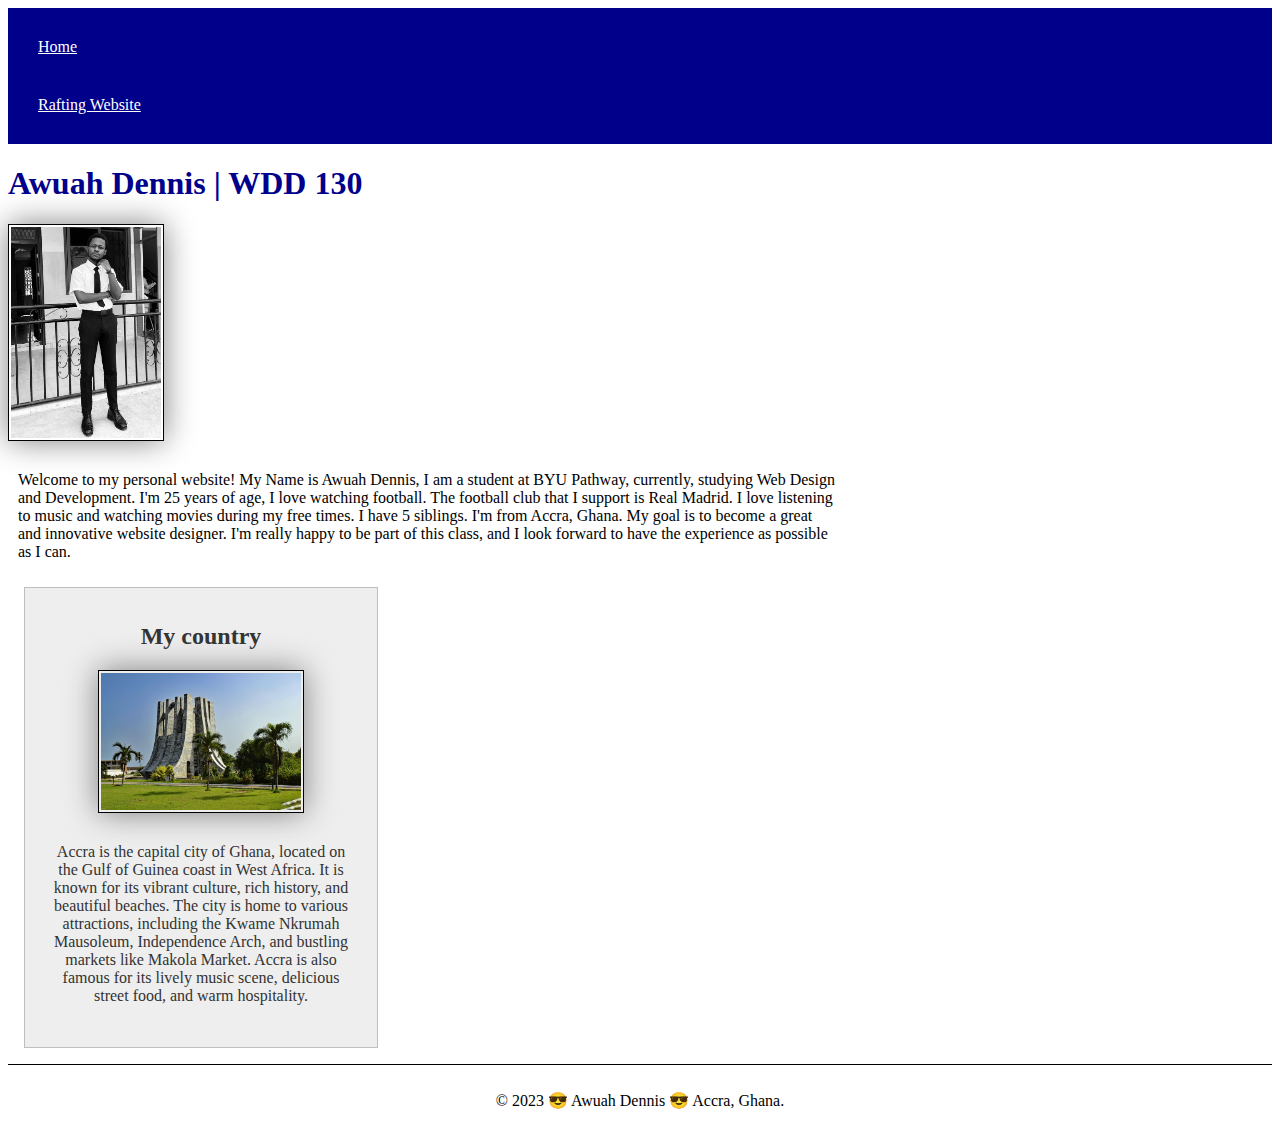
<file: index.html>
<!DOCTYPE html>
<html lang="en-US">
    <head>
        <meta charset="UTF-8">
        <meta name="viewport" content="width=device-width, initial-scale=1.0">
        <title>Awuah Dennis | WDD 130</title>
        <meta name="description" content="Awuah Dennis, WDD 130, Awuah Dennis personal website.">
        <meta name="author" content="Awuah Dennis">

        <link rel="stylesheet" href="styles/styles.css">
    </head>
    
    <body>
            <header>
                <nav>
                    <a href="#">Home</a>
                    <a href="wwr/">Rafting Website</a>
                </nav>
            </header>
            <main>
                <h1>Awuah Dennis | WDD 130</h1>
                <img src="images/profile.jpeg" alt="Awuah Dennis">
                <p>Welcome to my personal website! My Name is Awuah Dennis, I am a student at BYU Pathway, currently, studying Web 
                Design and Development. I'm 25 years of age, I love watching football. The football club that
            I support is Real Madrid. I love listening to music and watching movies during my free times. I have 
            5 siblings. I'm from Accra, Ghana. My goal is to become a great and innovative website designer.
            I'm really happy to be part of this class, and I look forward to have the experience as possible as 
            I can.</p>
                    
            </main>
            <aside>
                <h2>My country</h2>
                <img src="images/Accra.jpg" alt="Accra, Ghana" width="300">
                <p>Accra is the capital city of Ghana, located on the Gulf of Guinea coast in West Africa. It is known for
                     its vibrant culture, rich history, and beautiful beaches. The city is home to various attractions, 
                     including the Kwame Nkrumah Mausoleum, Independence Arch, and bustling markets like Makola Market. 
                     Accra is also famous for its lively music scene, delicious street food, and warm hospitality.</p>
            </aside>
            <footer>
                <p>&copy; 2023 😎 Awuah Dennis 😎 Accra, Ghana.</p>
            </footer>
        </body>
</html>
</file>
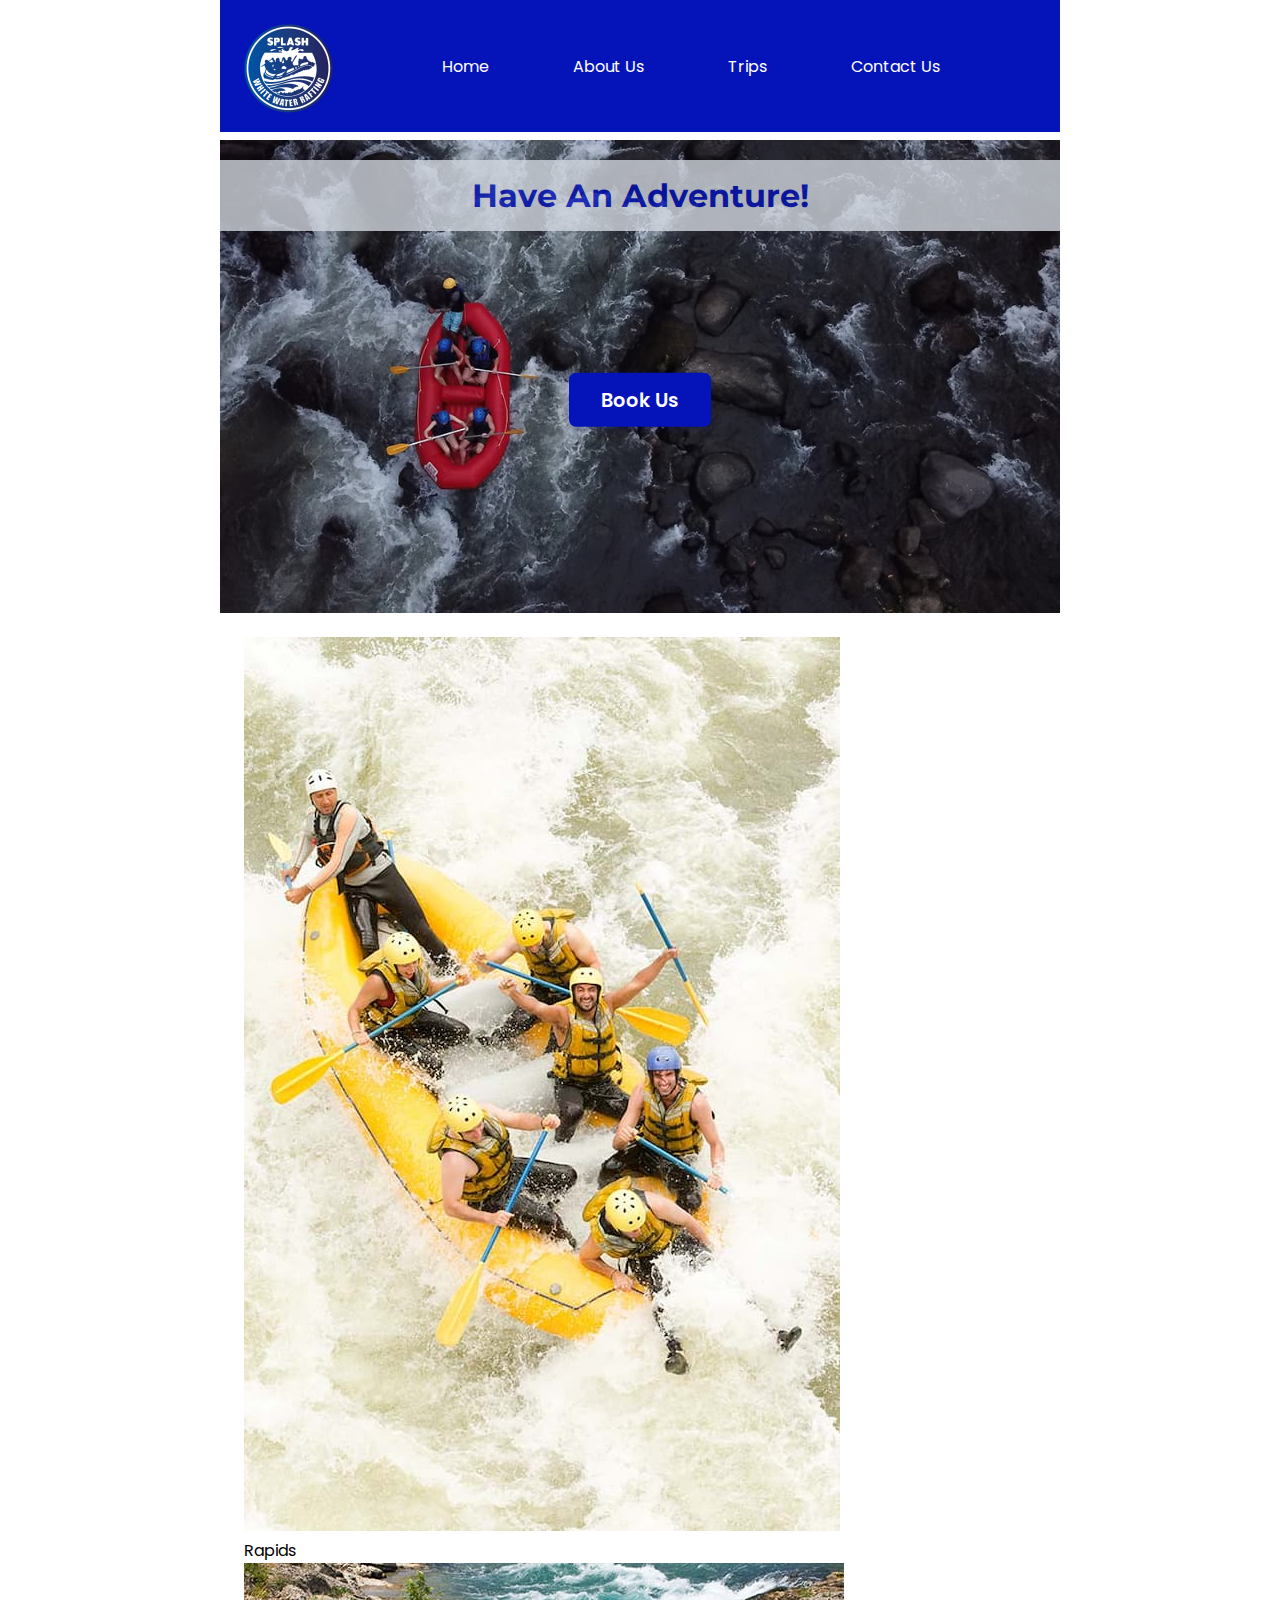
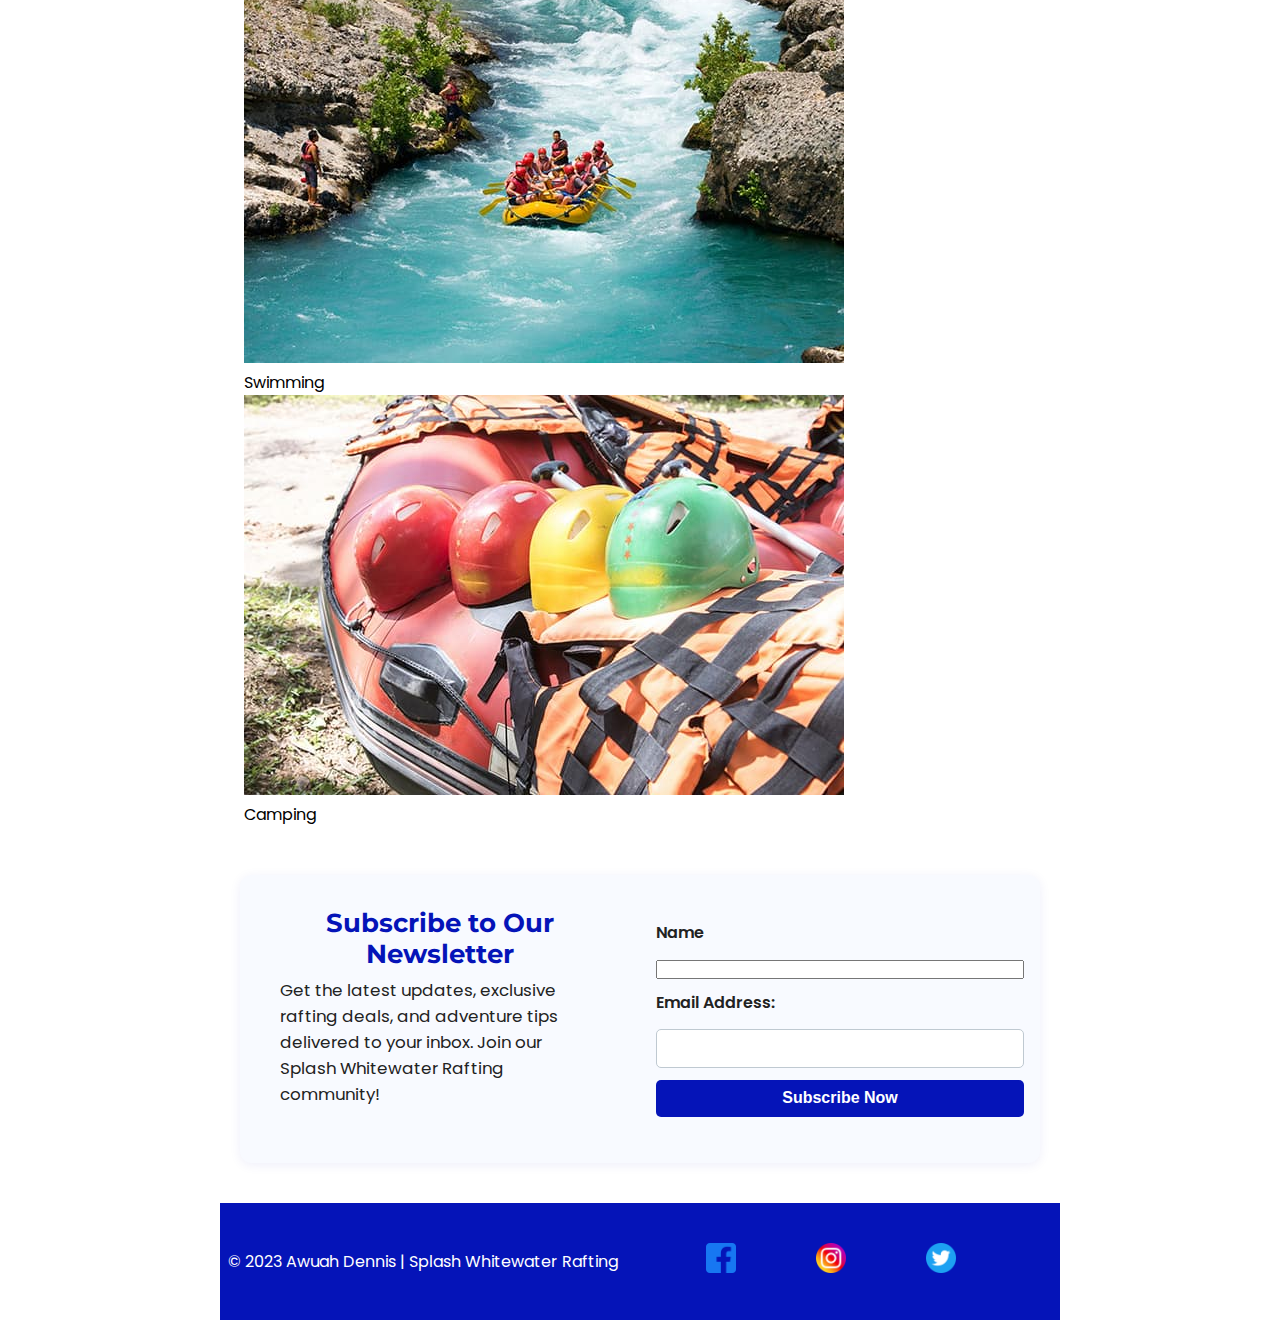
<file: wwr/index.html>
<!DOCTYPE html>
<html lang="en">
<head>
    <meta charset="UTF-8">
    <meta name="viewport" content="width=device-width, initial-scale=1.0">
    <title>Home | Splash Whitewater Rafting</title>
    <meta name="description" content="Welcome to Splash Whitewater Rafting! Experience thrilling adventures on the river with our expert guides.">
    <meta name="author" content="Awuah Dennis">
    <link rel="preconnect" href="https://fonts.googleapis.com">
    <link rel="preconnect" href="https://fonts.gstatic.com" crossorigin>
    <link href="https://fonts.googleapis.com/css2?family=Montserrat:wght@300;400;500;600;700&family=Poppins:wght@400;500;600;700&display=swap" rel="stylesheet">
    <link rel="stylesheet" href="styles/rafting.css">
</head>
<body>
    <header>
        <img src="images/z-splash.png" alt="Rafting Company Logo" width="200">
        <nav>
            <a href="index.html">Home</a>
            <a href="about.html">About Us</a>
            <a href="trips.html">Trips</a>
            <a href="contact.html">Contact Us</a>
        </nav>
    </header>

    <main>
        <div class="hero">
            <img src="images/backgound-2.jpg" alt="Rafting Background">
            <h1>Have An Adventure!</h1>
            <a href="contact.html" class="book-btn">Book Us</a>
        </div>

        <section class="adventure-gallery">
            <div class="gallery-row">
                <figure>
                    <img src="images/rapids.jpg" alt="People enjoying rafting">
                    <figcaption>Rapids</figcaption>
                </figure>
                <figure>
                    <img src="images/rafting-image2.jpg" alt="Rafting in action">
                    <figcaption>Swimming</figcaption>
                </figure>
                <figure>
                    <img src="images/rafting-image5.jpg" alt="Group of rafters">
                    <figcaption>Camping</figcaption>
                </figure>

            </div>
        </section>

        <section class="newsletter-cta">
        <div class="newsletter-grid">
            <div class="newsletter-text">
                <h2>Subscribe to Our Newsletter</h2>
                <p>
                    Get the latest updates, exclusive rafting deals, and adventure tips delivered to your inbox. Join our Splash Whitewater Rafting community!
                </p>
            </div>
            <form class="newsletter-form">
                <label for="newsletter-name">Name</label>
                <input type="text" id="newsletter-name" name="newsletter-name" required>

                <label for="newsletter-email">Email Address:</label>
                <input type="email" id="newsletter-email" name="newsletter-email" required>
                
                <button type="submit">Subscribe Now</button>
            </form>
        </div>
        </section>
    </main>

    <footer>
        <p>&copy; 2023 Awuah Dennis | Splash Whitewater Rafting</p>
        <nav class="socialmedia">
            <a href="https://www.facebook.com">
                <img src="images/facebook.webp" alt="Facebook" width="30">
            </a>
            <a href="https://www.instagram.com">
                <img src="images/instagram.webp" alt="Instagram" width="30">
            </a>
            <a href="https://www.twitter.com">
                <img src="images/twitter.webp" alt="Twitter" width="30">
            </a>
        </nav>
    </footer>
</body>
</html>
</file>
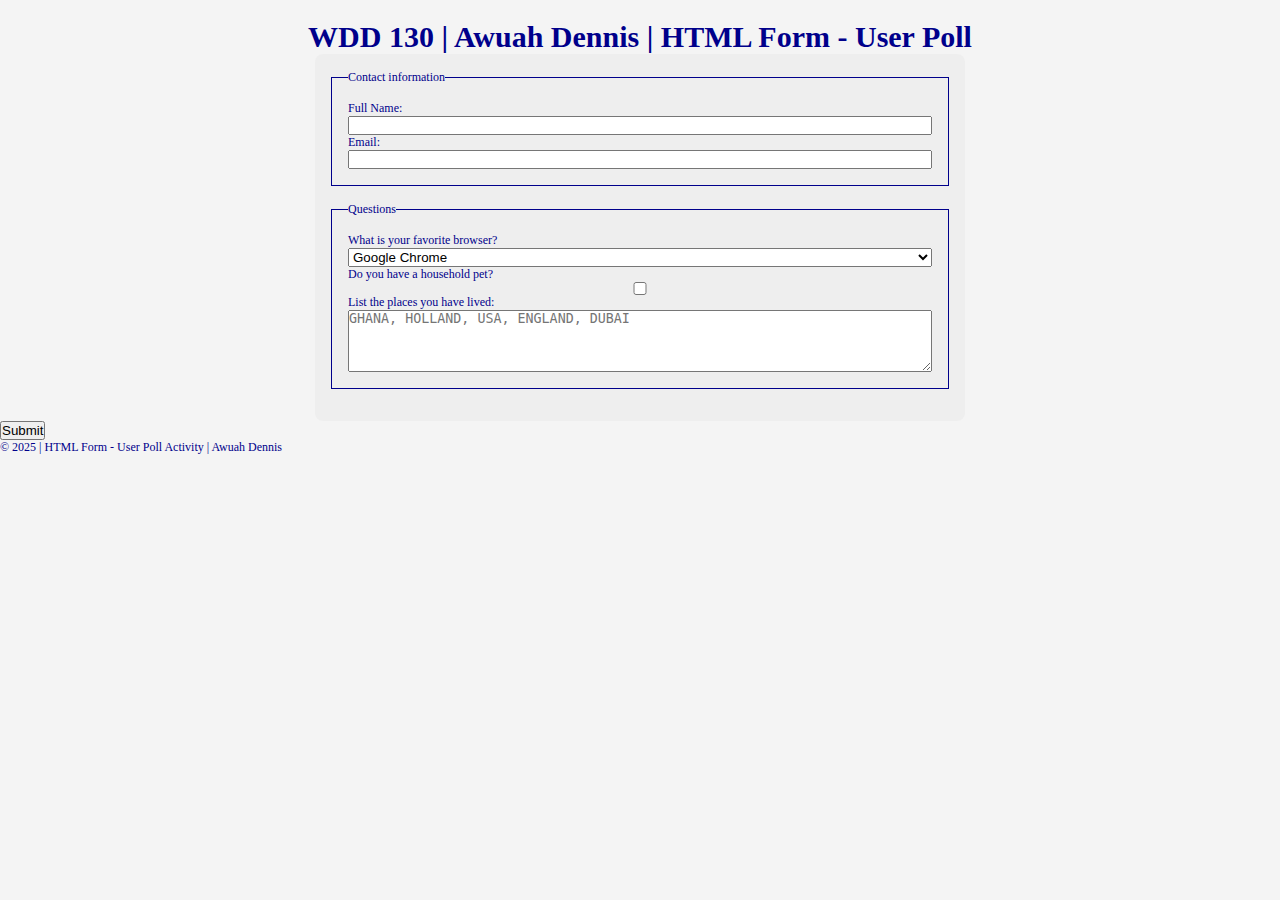
<file: week05/poll-form.html>
<!DOCTYPE html>
<html lang="en-US">
<head>
    <meta charset="UTF-8">
    <meta name="viewport" content="width=device-width, initial-scale=1.0">
    <title>WDD 130 | HTML Form - User Poll</title>
    <link rel="stylesheet" href="styles/styles.css">
    <link rel="preconnect" href="https://fonts.googleapis.com">
    <link rel="preconnect" href="https://fonts.gstatic.com" crossorigin>
    <link href="https://fonts.googleapis.com/css2?family=Roboto:wght@400;700&display=swap" rel="stylesheet">
</head>
<body>
    <header>
        <h1>WDD 130 | Awuah Dennis | HTML Form - User Poll</h1>
    </header>
    <main>
        <form>
            <fieldset>
                <legend>Contact information</legend>
                <!-- Form elements will go here -->
                 <!-- Full Name input -->
                <label for="fullname">Full Name:</label>
                <input type="text" id="fullname" name="fullname" required>
                <!-- Email input -->
                <label for="email">Email:</label>
                <input type="email" id="email" name="useremail" required>
            </fieldset>
            <fieldset>
                <legend>Questions</legend>
                <!-- Form elements will go here -->
                 <!--Favorite browser-->
                <label for="browser">What is your favorite browser?</label>
                <select id="browser" name="browser">
                    <option value="chrome">Google Chrome</option>
                    <option value="firefox">Mozilla Firefox</option>
                    <option value="safari">Apple Safari</option>
                    <option value="edge">Microsoft Edge</option>
                    <option value="other">Other</option>
                </select>
                <!--Favorite pet-->
                <label for="pet">Do you have a household pet?</label>
                <input type="checkbox" id="pet" name="pet">
                <!--List of places lived-->
                <label for="places">List the places you have lived:</label>
                <textarea id="places" name="places" rows="4" placeholder="GHANA, HOLLAND, USA, ENGLAND, DUBAI"></textarea>
            </fieldset>
        </form>
        <button type="submit">Submit</button>
    </main>
    <footer>
        <p>&copy; 2025 | HTML Form - User Poll Activity | Awuah Dennis</p>
    </footer>
</body>
</html>
</file>
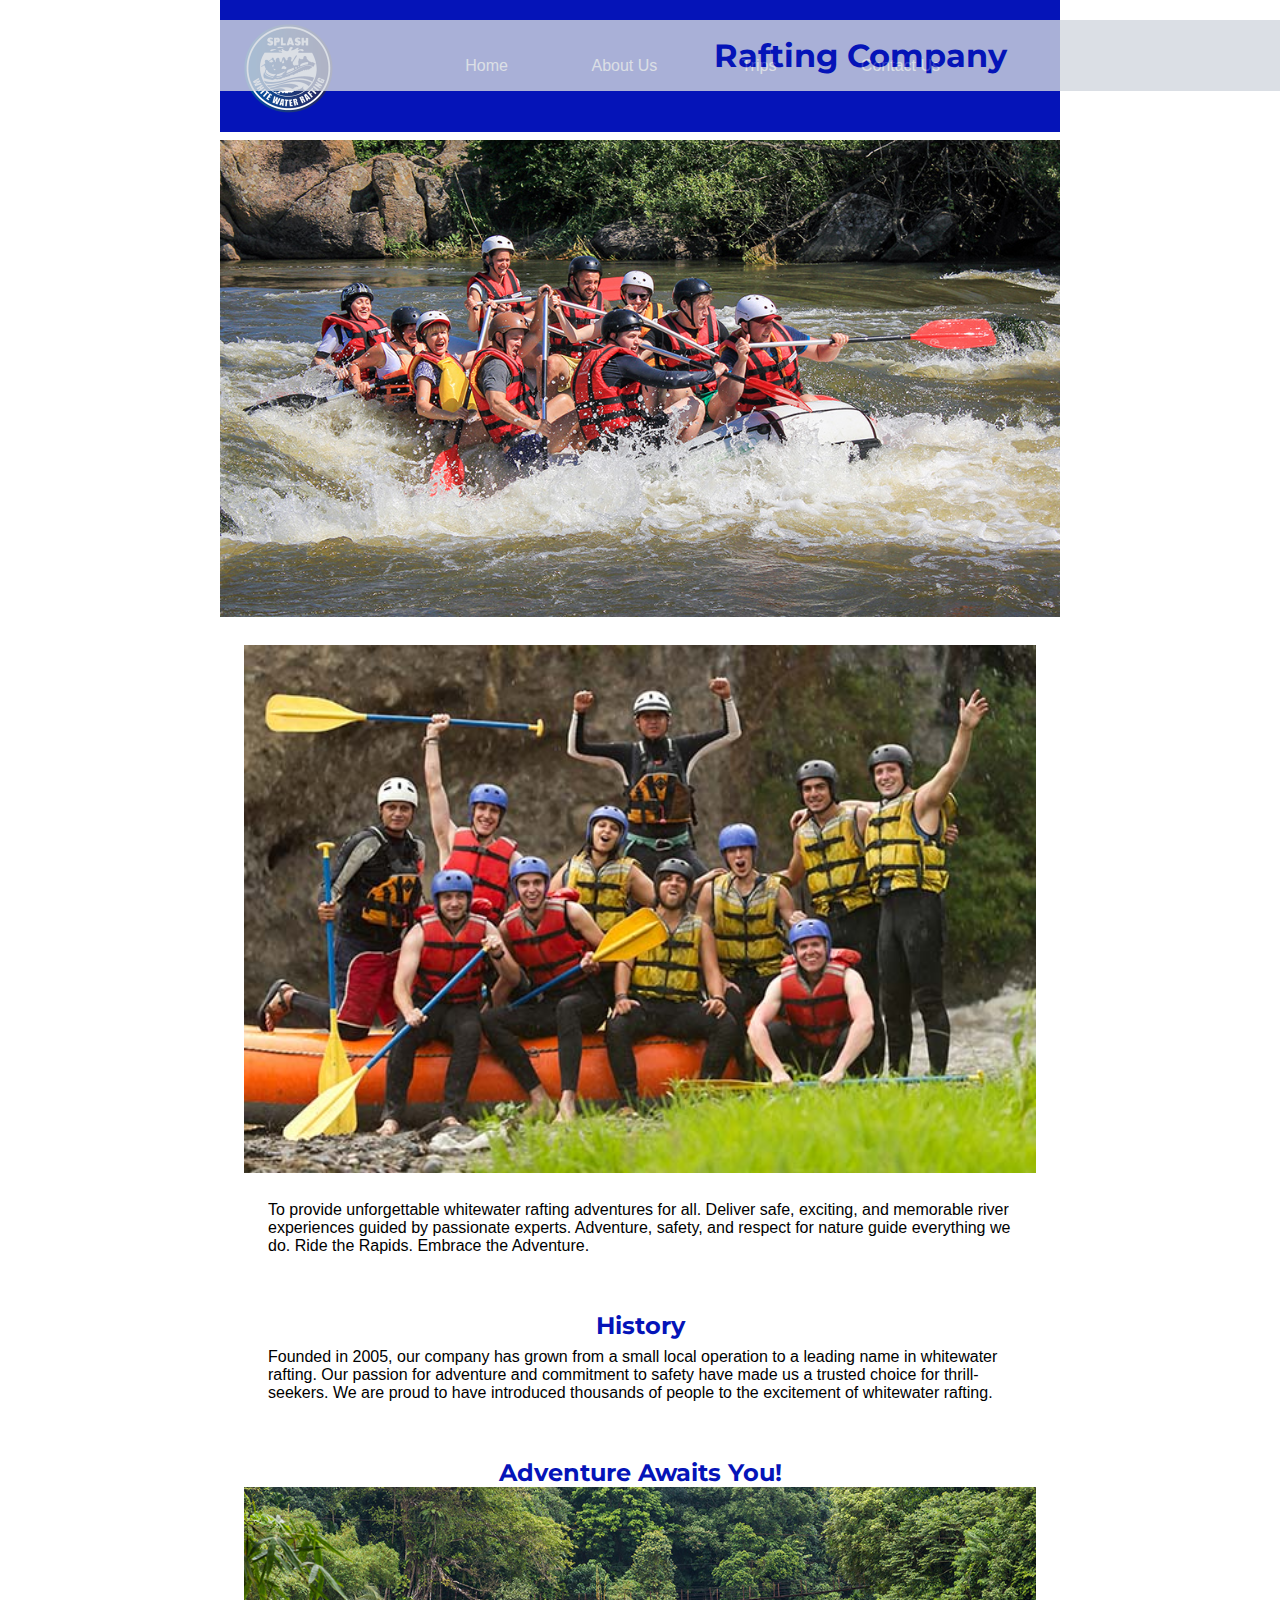
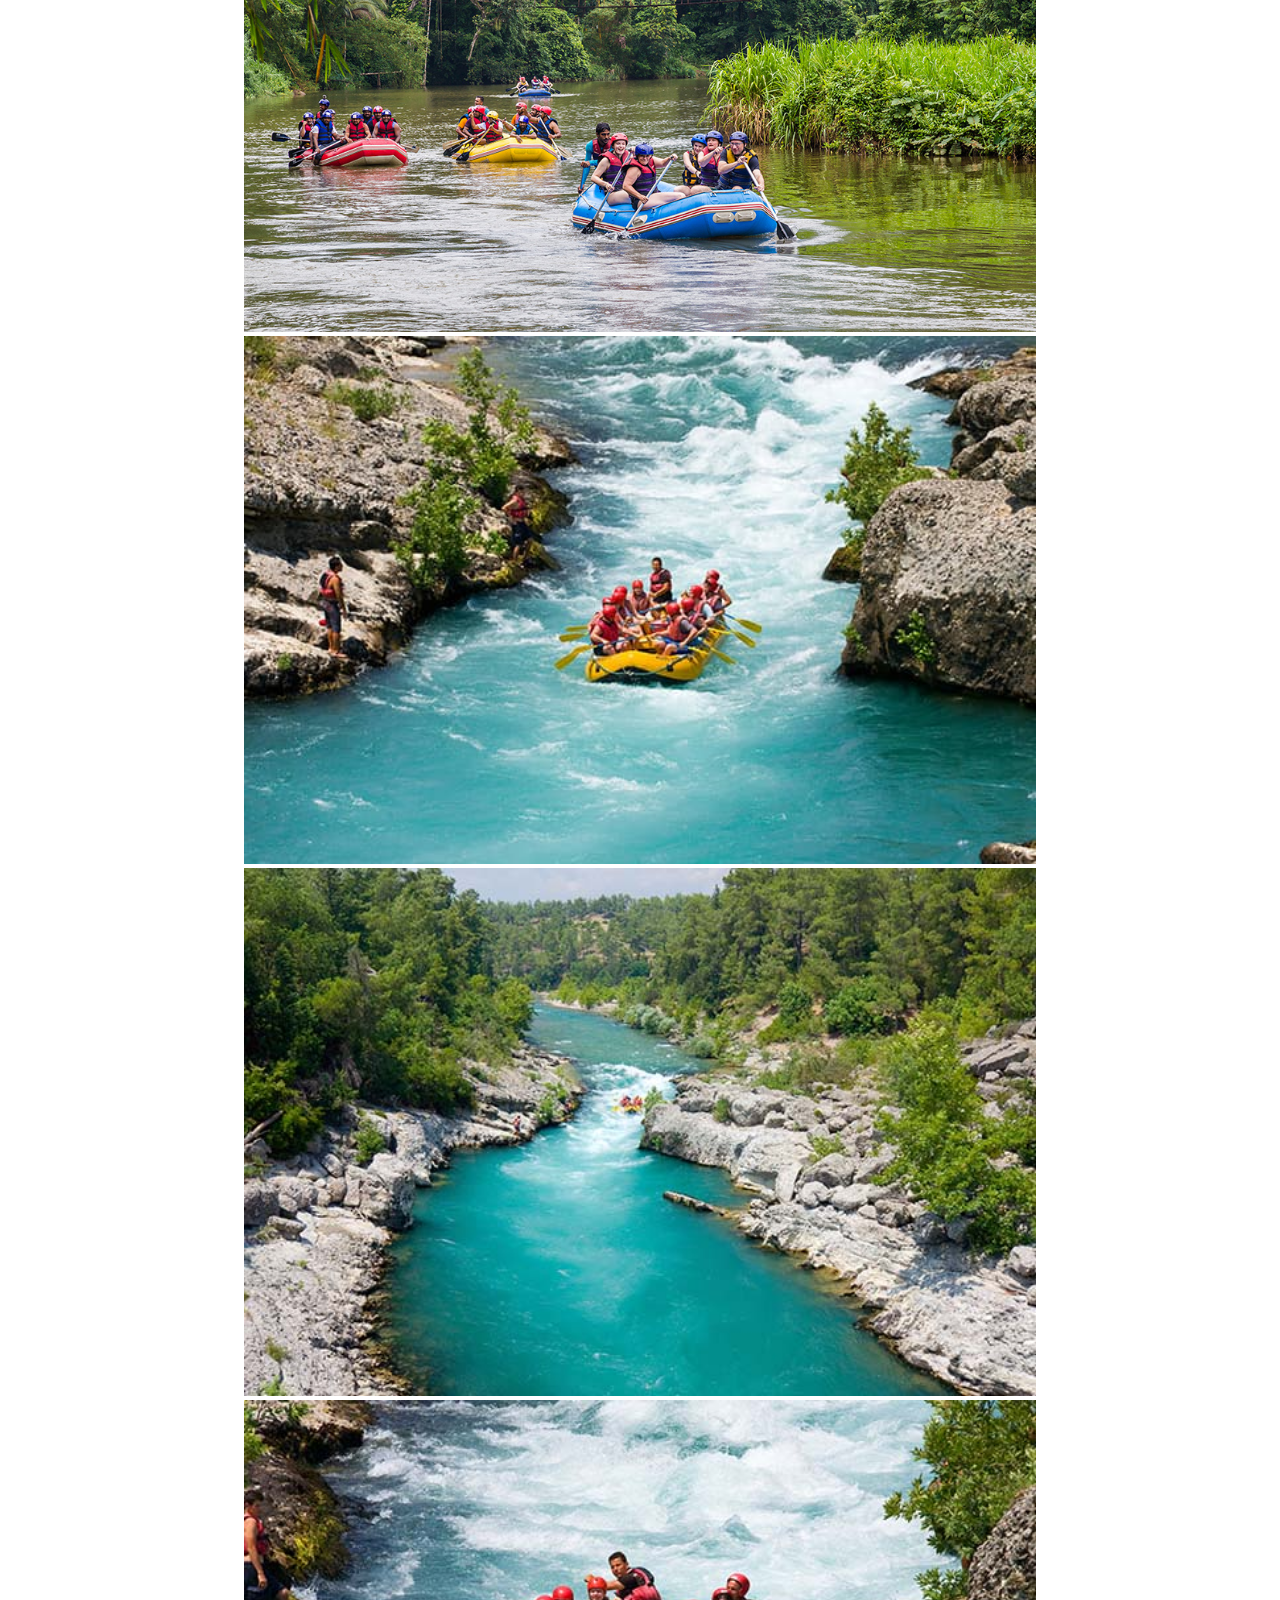
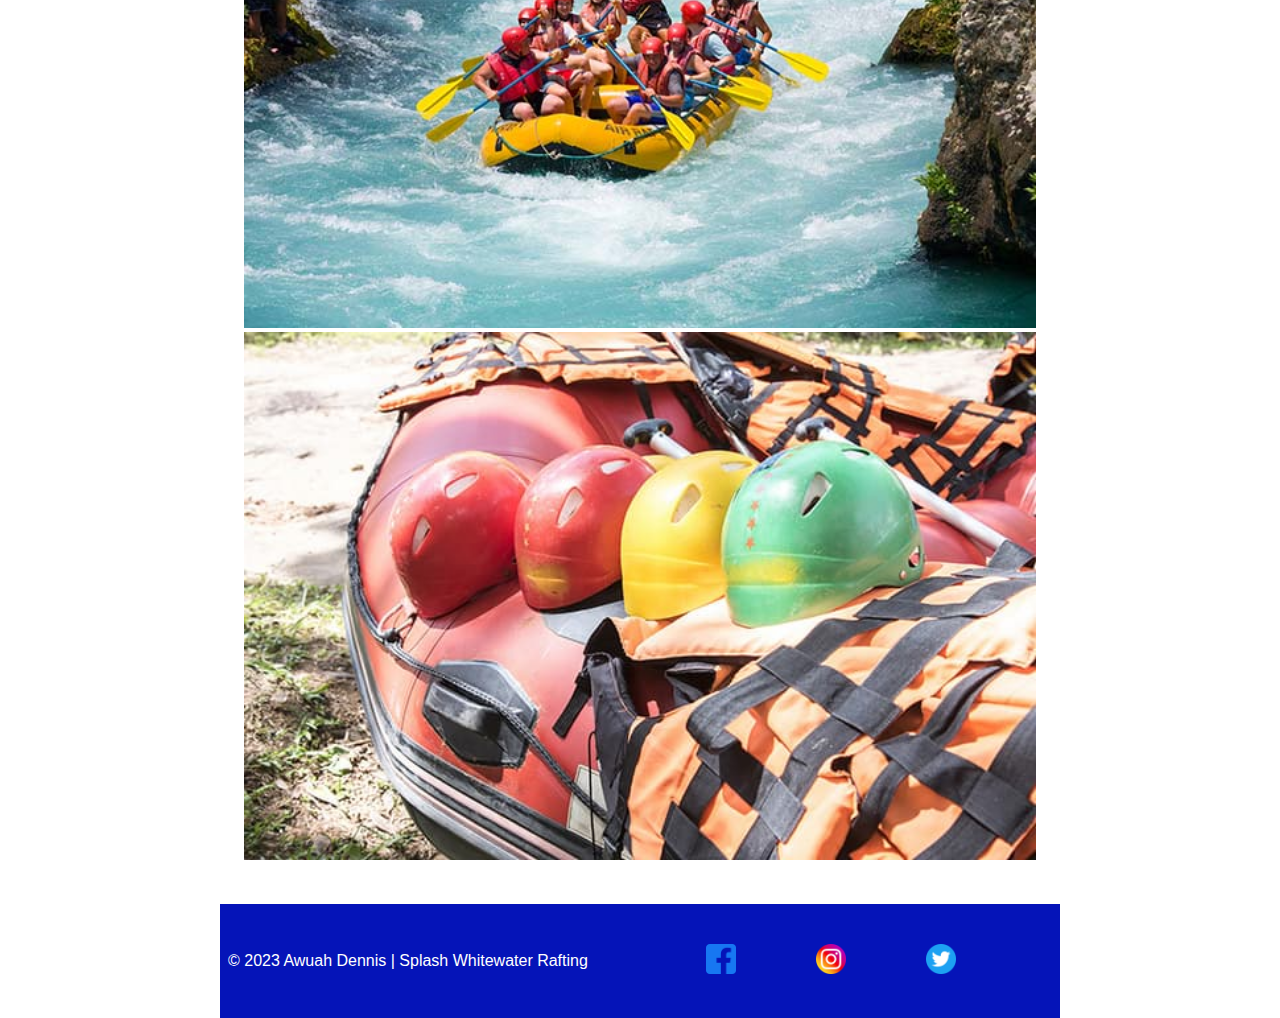
<file: wwr/about.html>
<!DOCTYPE html>
<html lang="en-US">
<head>
    <meta charset="UTF-8">
    <meta name="viewport" content="width=device-width, initial-scale=1.0">
    <title>Awuah Dennis | WDD130</title>
    <meta name="description" content="Experience the thrill of whitewater water rafting with expert guides, 
    scenic river routes and safe adventures for all skill levels. Book your trip today!">
    <meta name="author" content="Awuah Dennis">
    <link rel="preconnect" href="https://fonts.googleapis.com">
    <link href="https://fonts.googleapis.com/css2?family=Montserrat:wght@300;400;500;600;700&display=swap" rel="stylesheet">
    <link href="https://fonts.google.com/specimen/Poppins?query=poppins" rel="stylesheet">
    <link rel="stylesheet" href="styles/rafting.css">
</head>
<body>
    <header>
        <img src="images/z-splash.png" alt="Rafting Company Logo" width="200">
        <nav>
            <a href="index.html">Home</a>
            <a href="about.html">About Us</a>
            <a href="trips.html">Trips</a>
            <a href="contact.html">Contact Us</a>
        </nav>
    </header>

    <main>
        <div>
            <img src="images/rafting-background.jpg" alt="Rafting Background" width="100%">
            <h1>Rafting Company</h1>
            <article>
                <img src="images/happy-client.jpg" alt="Happy Clients" width="100%">

                <p>To provide unforgettable whitewater rafting adventures for all.
                  Deliver safe, exciting, and memorable river experiences guided by passionate experts.
                  Adventure, safety, and respect for nature guide everything we do. Ride the Rapids.
                   Embrace the Adventure.
                </p>
            </article>
        </div>

        <section>
             <h2>History</h2>
                <p>Founded in 2005, our company has grown from a small local operation to a leading name in whitewater rafting.
                Our passion for adventure and commitment to safety have made us a trusted choice for thrill-seekers.
                We are proud to have introduced thousands of people to the excitement of whitewater rafting.
                </p>
        </section>

        <section>
            <h2>Adventure Awaits You!</h2>
            <img src="images/rafting-image1.jpg" alt="People enjoying rafting" width="100%">
            <img src="images/rafting-image2.jpg" alt="River rafting" width="100%">
            <img src="images/rafting-image3.jpg" alt="Blue river" width="100%">
            <img src="images/rafting-image4.jpg" alt="Happy rafting" width="100%">
            <img src="images/rafting-image5.jpg" alt="Rafting gears" width="100%">
        </section>
    </main>
    <footer>
        <p>&copy; 2023 Awuah Dennis | Splash Whitewater Rafting</p>
        <nav class="socialmedia">
            <a href="https://www.facebook.com">
                <img src="images/facebook.webp" alt="Facebook" width="30">
            </a>
            <a href="https://www.instagram.com">
                <img src="images/instagram.webp" alt="Instagram" width="30">
            </a>
            <a href="https://www.twitter.com">
                <img src="images/twitter.webp" alt="Twitter" width="30">
            </a>
        </nav>
    </footer>
</body>
</html>
</file>
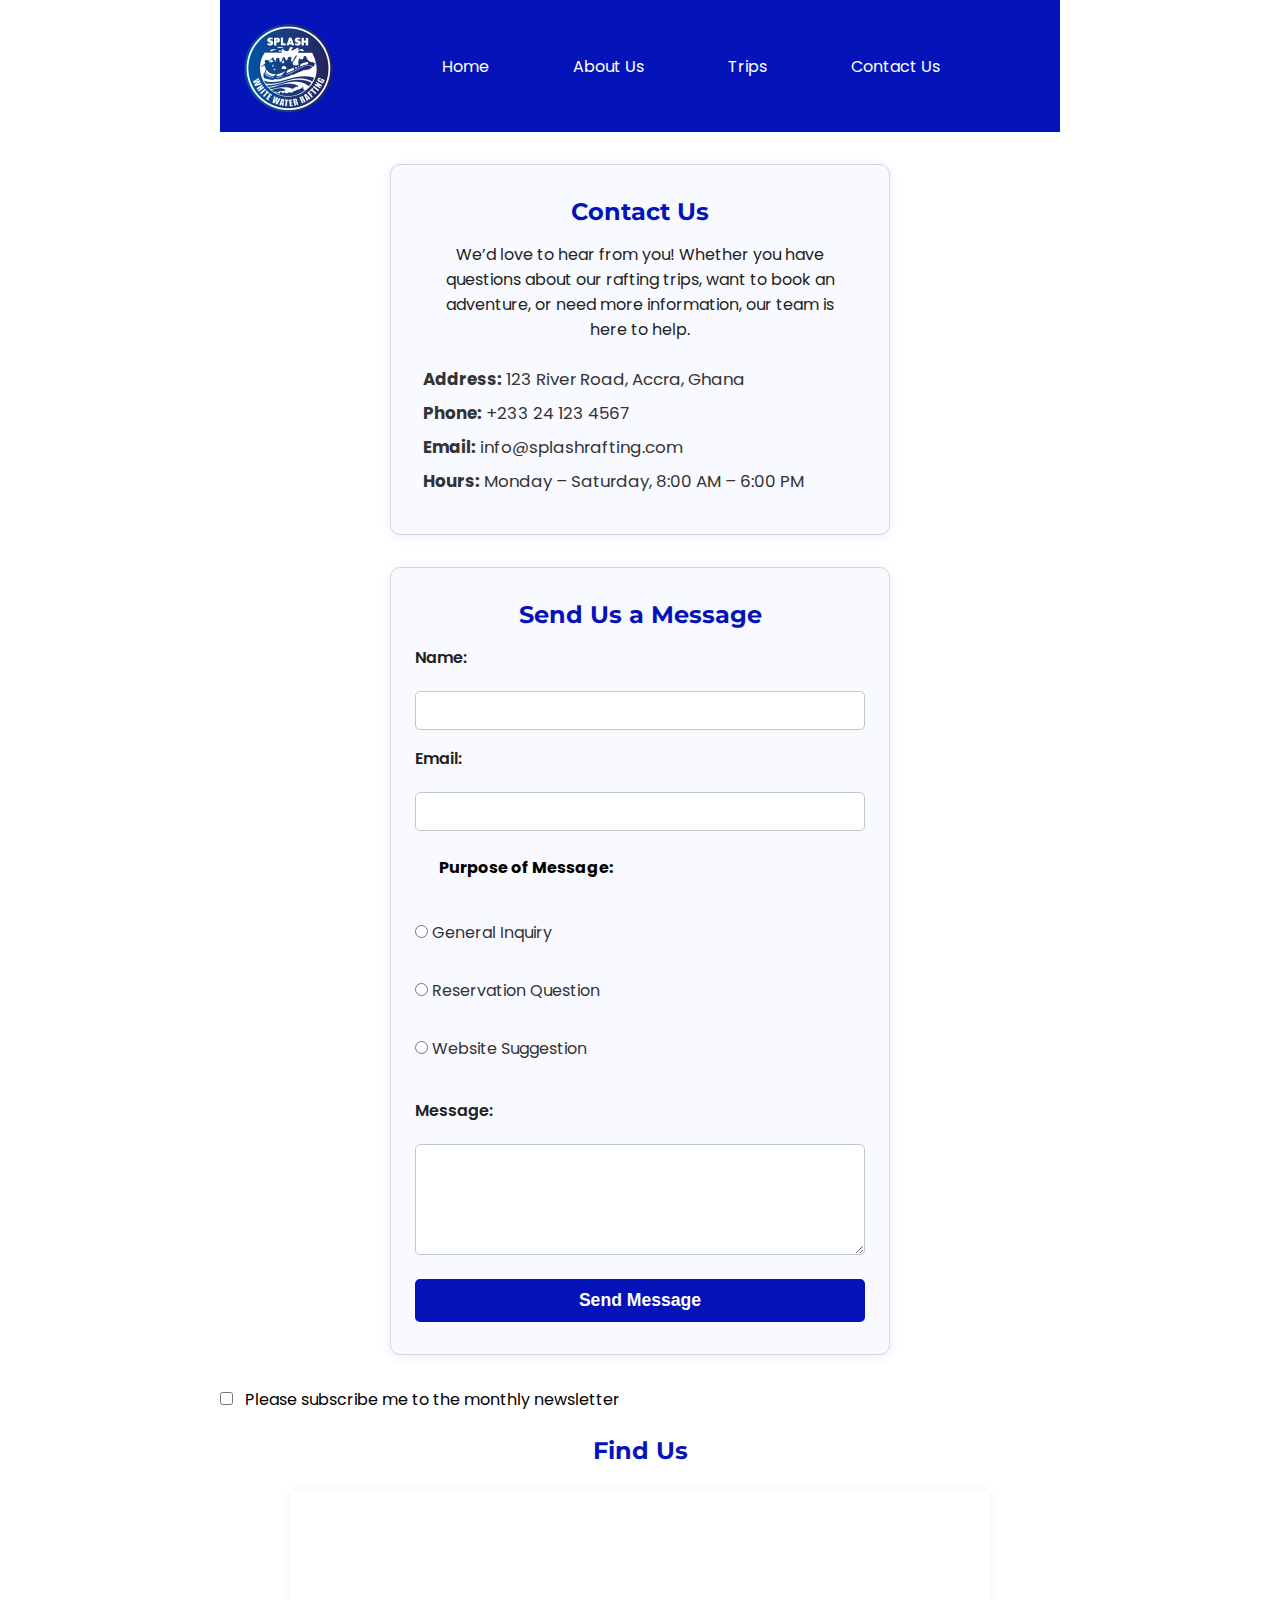
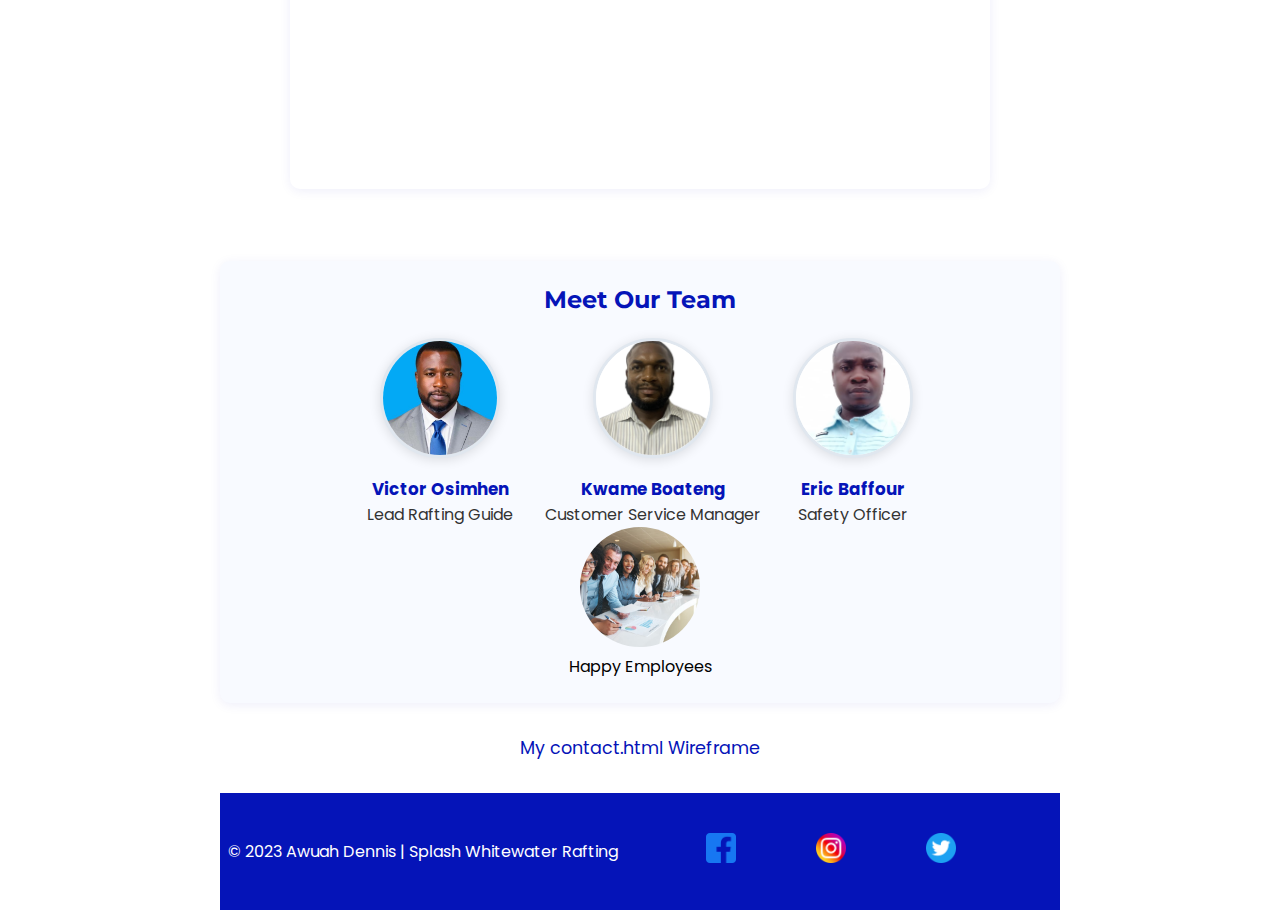
<file: wwr/contact.html>
<!DOCTYPE html>
<html lang="en-US">
<head>
    <meta charset="UTF-8">
    <meta name="viewport" content="width=device-width, initial-scale=1.0">
    <title>Contact Us</title>
    <meta name="description" content="Get in touch with us for any inquiries about whitewater rafting trips, bookings, or general information.">
    <meta name="author" content="Awuah Dennis">
    <link rel="preconnect" href="https://fonts.googleapis.com">
    <link rel="preconnect" href="https://fonts.gstatic.com" crossorigin>
    <link href="https://fonts.googleapis.com/css2?family=Montserrat:wght@300;400;500;600;700&family=Poppins:wght@400;500;600;700&display=swap" rel="stylesheet">
    <link rel="stylesheet" href="styles/rafting.css">
</head>
<body>
    <header>
        <img src="images/z-splash.png" alt="Rafting Company Logo" width="200">
        <nav>
            <a href="index.html">Home</a>
            <a href="about.html">About Us</a>
            <a href="trips.html">Trips</a>
            <a href="contact.html">Contact Us</a>
        </nav>
    </header>

    <main>
                <!-- Contact Information Section -->
        <section class="contact-info">
            <h2>Contact Us</h2>
            <p>
                We’d love to hear from you! Whether you have questions about our rafting trips, want to book an adventure, or need more information, our team is here to help.
            </p>
            <ul>
                <li><strong>Address:</strong> 123 River Road, Accra, Ghana</li>
                <li><strong>Phone:</strong> +233 24 123 4567</li>
                <li><strong>Email:</strong> info@splashrafting.com</li>
                <li><strong>Hours:</strong> Monday – Saturday, 8:00 AM – 6:00 PM</li>
            </ul>
        </section>

        <!-- Contact Form Section -->
        <section class="contact-form">
            <h2>Send Us a Message</h2>
            <form>
                <label for="name">Name:</label>
                <input type="text" id="name" name="name" required>

                <label for="email">Email:</label>
                <input type="email" id="email" name="email" required>

                <p><strong>Purpose of Message:</strong></p>
                <div class="purpose-options">
                    <label>
                        <input type="radio" name="purpose" value="general" required>
                        General Inquiry
                    </label><br>
                    <label>
                        <input type="radio" name="purpose" value="reservation">
                        Reservation Question
                    </label><br>
                    <label>
                        <input type="radio" name="purpose" value="suggestion">
                        Website Suggestion
                    </label>
                </div>

                <label for="message">Message:</label>
                <textarea id="message" name="message" rows="5" required></textarea>

                <button type="submit">Send Message</button>
            </form>
        </section>

        <label>
            <input type="checkbox" name="subscribe" id="subscribe">
            Please subscribe me to the monthly newsletter
        </label>

        <!-- Map Section -->
        <section class="map">
            <h2>Find Us</h2>
            <iframe 
                src="https://www.google.com/maps?q=Accra,+Ghana&output=embed"
                width="100%" height="250" style="border:0;" allowfullscreen="" loading="lazy"></iframe>
        </section>

        <!-- Employee Profiles Section -->
        <section class="team">
            <h2>Meet Our Team</h2>
            <div class="employee-row">
                <figure>
                    <img src="images/leadquide.jpeg" alt="Victor Osimhen - Lead Guide" style="width:120px; height:120px; border-radius:50%; object-fit:cover;">
                    <figcaption>Victor Osimhen<br><span>Lead Rafting Guide</span></figcaption>
                </figure>
                <figure>
                    <img src="images/customer.jpeg" alt="Kwame Boateng - Customer Service" style="width:120px; height:120px; border-radius:50%; object-fit:cover;">
                    <figcaption>Kwame Boateng<br><span>Customer Service Manager</span></figcaption>
                </figure>
                <figure>
                    <img src="images/safety.jpeg" alt="Eric Baffour - Safety Officer" style="width:120px; height:120px; border-radius:50%; object-fit:cover;">
                    <figcaption>Eric Baffour<br><span>Safety Officer</span></figcaption>
                </figure>
                </div>
                
                <!-- Example of an extra happy employee image -->
                <div class="happy-employee">
                <figure>
                    <img src="images/happy-employees.jpg" alt="Happy Employee" style="width:120px; height:120px; border-radius:50%; object-fit:cover;">
                    <figcaption>Happy Employees</figcaption>
                </figure>
                </div>
            
        </section>

        <a href="https://app.moqups.com/ihyJ0xfb4jOUPyvJy7jljQyaRTJUIA0o/view/page/ad12de680" target="_blank" class="center-link">My contact.html Wireframe</a>
        
    </main>


    <footer>
        <p>&copy; 2023 Awuah Dennis | Splash Whitewater Rafting</p>
        <nav class="socialmedia">
            <a href="https://www.facebook.com">
                <img src="images/facebook.webp" alt="Facebook" width="30">
            </a>
            <a href="https://www.instagram.com">
                <img src="images/instagram.webp" alt="Instagram" width="30">
            </a>
            <a href="https://www.twitter.com">
                <img src="images/twitter.webp" alt="Twitter" width="30">
            </a>
        </nav>
    </footer>
    
</body>
</html>
</file>
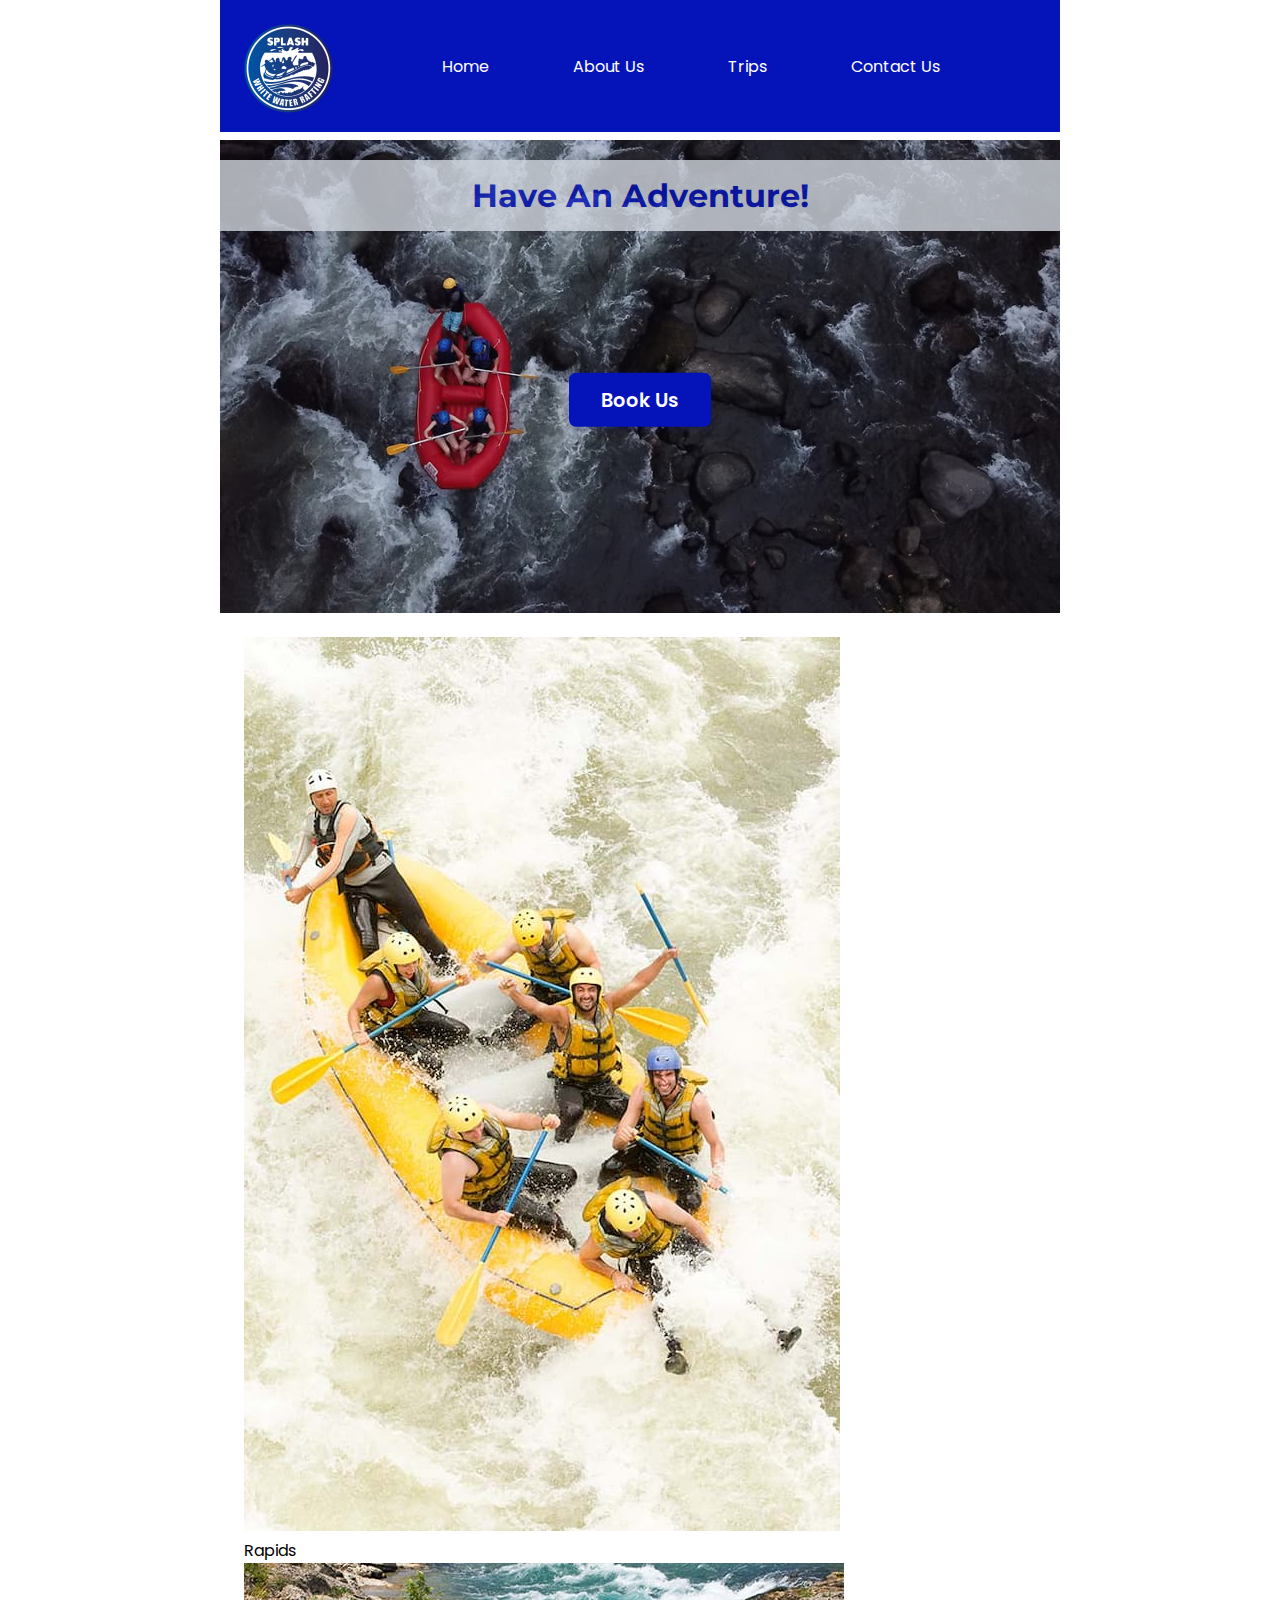
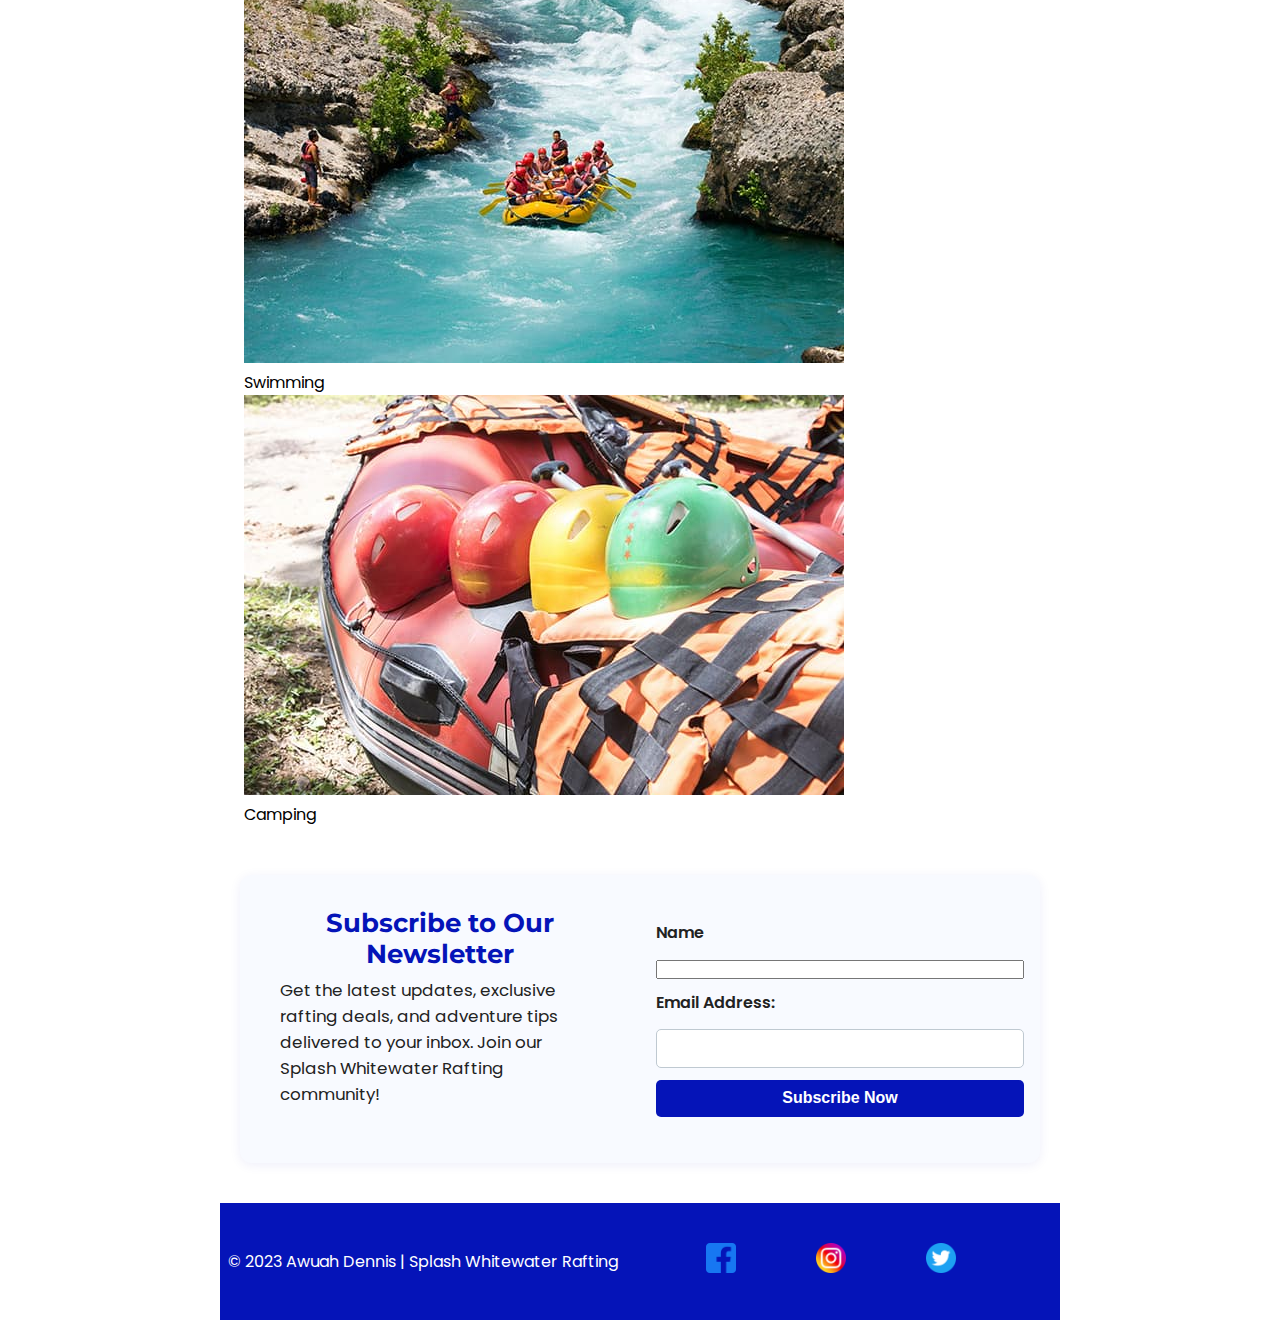
<file: wwr/home.html>
<!DOCTYPE html>
<html lang="en">
<head>
    <meta charset="UTF-8">
    <meta name="viewport" content="width=device-width, initial-scale=1.0">
    <title>Home | Splash Whitewater Rafting</title>
    <meta name="description" content="Welcome to Splash Whitewater Rafting! Experience thrilling adventures on the river with our expert guides.">
    <meta name="author" content="Awuah Dennis">
    <link rel="preconnect" href="https://fonts.googleapis.com">
    <link rel="preconnect" href="https://fonts.gstatic.com" crossorigin>
    <link href="https://fonts.googleapis.com/css2?family=Montserrat:wght@300;400;500;600;700&family=Poppins:wght@400;500;600;700&display=swap" rel="stylesheet">
    <link rel="stylesheet" href="styles/rafting.css">
</head>
<body>
    <header>
        <img src="images/z-splash.png" alt="Rafting Company Logo" width="200">
        <nav>
            <a href="index.html">Home</a>
            <a href="about.html">About Us</a>
            <a href="trips.html">Trips</a>
            <a href="contact.html">Contact Us</a>
        </nav>
    </header>

    <main>
        <div class="hero">
            <img src="images/backgound-2 (1).jpg" alt="Rafting Background">
            <h1>Have An Adventure!</h1>
            <a href="trips.html" class="book-btn">Book Us</a>
        </div>

        <section class="adventure-gallery">
            <div class="gallery-row">
                <figure>
                    <img src="images/rapids (1).jpg" alt="People enjoying rafting">
                    <figcaption>Rapids</figcaption>
                </figure>
                <figure>
                    <img src="images/rafting-image2.jpg" alt="Rafting in action">
                    <figcaption>Swimming</figcaption>
                </figure>
                <figure>
                    <img src="images/rafting-image5.jpg" alt="Group of rafters">
                    <figcaption>Camping</figcaption>
                </figure>

            </div>
        </section>

        <section class="newsletter-cta">
        <div class="newsletter-grid">
            <div class="newsletter-text">
                <h2>Subscribe to Our Newsletter</h2>
                <p>
                    Get the latest updates, exclusive rafting deals, and adventure tips delivered to your inbox. Join our Splash Whitewater Rafting community!
                </p>
            </div>
            <form class="newsletter-form">
                <label for="newsletter-name">Name</label>
                <input type="text" id="newsletter-name" name="newsletter-name" required>

                <label for="newsletter-email">Email Address:</label>
                <input type="email" id="newsletter-email" name="newsletter-email" required>
                
                <button type="submit">Subscribe Now</button>
            </form>
        </div>
        </section>
    </main>

    <footer>
        <p>&copy; 2023 Awuah Dennis | Splash Whitewater Rafting</p>
        <nav class="socialmedia">
            <a href="https://www.facebook.com">
                <img src="images/facebook.webp" alt="Facebook" width="30">
            </a>
            <a href="https://www.instagram.com">
                <img src="images/instagram.webp" alt="Instagram" width="30">
            </a>
            <a href="https://www.twitter.com">
                <img src="images/twitter.webp" alt="Twitter" width="30">
            </a>
        </nav>
    </footer>
</body>
</html>
</file>
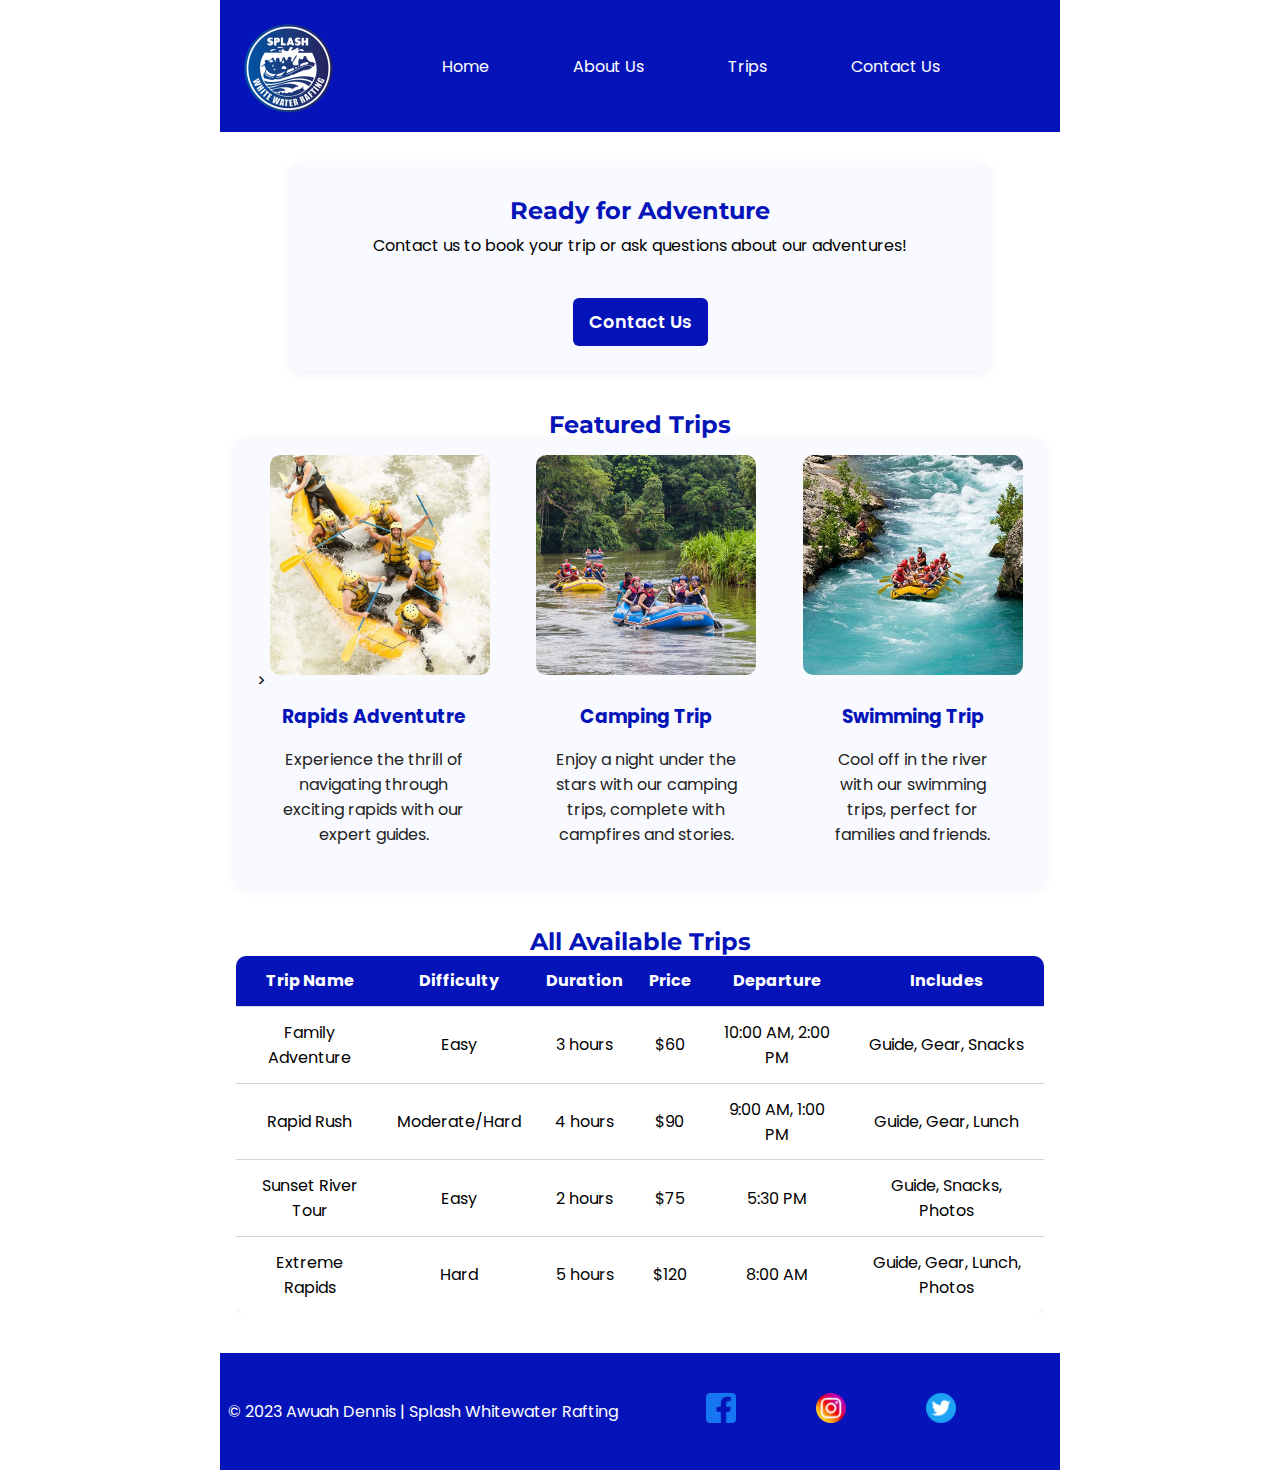
<file: wwr/trips.html>
<!DOCTYPE html>
<html lang="en">
<head>
    <meta charset="UTF-8">
    <meta name="viewport" content="width=device-width, initial-scale=1.0">
    <title>Trips | Splash Whitewater Rafting</title>
    <meta name="description" content="Explore our thrilling whitewater rafting trips. Experience the adventure of a lifetime with Splash Whitewater Rafting.">
    <meta name="author" content="Awuah Dennis">
    <link rel="preconnect" href="https://fonts.googleapis.com">
    <link rel="preconnect" href="https://fonts.gstatic.com" crossorigin>
    <link href="https://fonts.googleapis.com/css2?family=Montserrat:wght@300;400;500;600;700&family=Poppins:wght@400;500;600;700&display=swap" rel="stylesheet">
    <link rel="stylesheet" href="styles/rafting.css">
</head>
<body>
    <header>
        <img src="images/z-splash.png" alt="Rafting Company Logo" width="200">
        <nav>
            <a href="index.html">Home</a>
            <a href="about.html">About Us</a>
            <a href="trips.html">Trips</a>
            <a href="contact.html">Contact Us</a>
        </nav>
    </header>

    <main>
        <!--Call to action-->
        <section class="cta-trips">
            <h2>Ready for Adventure</h2>
            <p>Contact us to book your trip or ask questions about our adventures!</p>
            <a href="contact.html" class="cta-btn">Contact Us</a>
        </section>

        <!-- Trip Descriptions Grid-->
        <section class="trip-descriptions">
            <h2>Featured Trips</h2>
            <div class="trip-grid">
                <div class="trip-card">>
                    <img src="images/rapids.jpg" alt="Whitewater Rafting Trip" width="300">
                    <h3>Rapids Adventutre</h3>
                    <p>Experience the thrill of navigating through exciting rapids with our expert guides.</p>
                </div>
            

                <div class="trip-card">
                    <img src="images/rafting-image1.jpg" alt="Camping Trip" width="300">
                    <h3>Camping Trip</h3>
                    <p>Enjoy a night under the stars with our camping trips, complete with campfires and stories.</p>
                </div>

                <div class="trip-card">
                    <img src="images/rafting-image2.jpg" alt="Swimming Trip" width="300">
                    <h3>Swimming Trip</h3>
                    <p>Cool off in the river with our swimming trips, perfect for families and friends.</p>
                </div>
            </div>
        </section>

        <!-- Trips Table -->
        <section class="trips-table-section">
            <h2>All Available Trips</h2>
            <div class="table-container">
                <table class="trips-table">
                    <thead>
                        <tr>
                            <th>Trip Name</th>
                            <th>Difficulty</th>
                            <th>Duration</th>
                            <th>Price</th>
                            <th>Departure</th>
                            <th>Includes</th>
                        </tr>
                    </thead>
                    <tbody>
                        <tr>
                            <td>Family Adventure</td>
                            <td>Easy</td>
                            <td>3 hours</td>
                            <td>$60</td>
                            <td>10:00 AM, 2:00 PM</td>
                            <td>Guide, Gear, Snacks</td>
                        </tr>
                        <tr>
                            <td>Rapid Rush</td>
                            <td>Moderate/Hard</td>
                            <td>4 hours</td>
                            <td>$90</td>
                            <td>9:00 AM, 1:00 PM</td>
                            <td>Guide, Gear, Lunch</td>
                        </tr>
                        <tr>
                            <td>Sunset River Tour</td>
                            <td>Easy</td>
                            <td>2 hours</td>
                            <td>$75</td>
                            <td>5:30 PM</td>
                            <td>Guide, Snacks, Photos</td>
                        </tr>
                        <tr>
                            <td>Extreme Rapids</td>
                            <td>Hard</td>
                            <td>5 hours</td>
                            <td>$120</td>
                            <td>8:00 AM</td>
                            <td>Guide, Gear, Lunch, Photos</td>
                        </tr>
                    </tbody>
                </table>
            </div>
        </section>
    </main>

    <footer>
        <p>&copy; 2023 Awuah Dennis | Splash Whitewater Rafting</p>
        <nav class="socialmedia">
            <a href="https://www.facebook.com">
                <img src="images/facebook.webp" alt="Facebook" width="30">
            </a>
            <a href="https://www.instagram.com">
                <img src="images/instagram.webp" alt="Instagram" width="30">
            </a>
            <a href="https://www.twitter.com">
                <img src="images/twitter.webp" alt="Twitter" width="30">
            </a>
        </nav>
    </footer>
</body>
</html>
</file>
<file: styles/styles.css>
nav {
    background-color: darkblue;
    padding: 10px;
}
nav a {
    color: white;
    display: block;
    padding: 20px;
}

main {
    max-width: 840px;
}

h1 {
    color: darkblue;
}

img {
    width: 150px;
    height: auto;
    border: 1px solid black;
    padding: 2px;
    box-shadow: 0 0 30px gray;
}

p {
    padding: 10px;
}

aside {
    width: 20rem;
    margin: 1rem;
    border: 1px solid rgb(0 0 0 / 0.2);
    padding: 1rem;
    background-color: #eee;
    color: #333;
    text-align: center;
}

aside img {
    width: 200px;
    height: auto;
}

padding {
    padding: 0;
}

footer {
    margin-top: 15px;
    border-top: 1px solid #000;
    text-align: center;
}
</file>
<file: wwr/styles/rafting.css>
:root {
    /* Color and font variables */
    --primary-color: #FFFFFF;
    --secondary-color: #0514B8;
    --accent1-color: #000000;
    --accent2-color: #D2D7DF;
    --heading-font: "Montserrat", sans-serif;
    --body-font: "Poppins", sans-serif;
}

/* Header style */
header {
    background-color: var(--secondary-color);
    color: var(--primary-color);
    display: flex; /* Place logo and nav side by side */
    align-items: center; /* Vertically center logo and nav */
    justify-content: space-between; /* Space out logo and nav */
    padding: 1rem;
}

header img {
    width: 100px; /* Adjust logo size */
    height: auto; /* Maintain aspect ratio */
    margin-right: 5rem; /* Space between logo and nav */
}

/* Navigation link styles*/
nav a {
    color: var(--primary-color);
    padding-right: 5rem;
    text-decoration: none; /* Remove underline */
}

nav a:hover {
    background-color: blue; /* Change background on hover */
    color: var(--secondary-color);
    border-radius: 5px;
    transition: background 0.2s, color 0.2s, transform 0.2s;
    transform: scale(1.12); /* Pop up effect */
    z-index: 1;
}
/* General box-sizing and reset */
* {
    box-sizing: border-box;
    margin: 0;
    padding: 0;
}

/* Body font and color */
body {
    font-family: var(--body-font);
    color: var(--accent1-color);
}

/* Layout styles for main containers */
header, main, footer {
    width: 840px;
    margin: 0 auto;
}

/* Heading styles*/
h1, h2 {
    font-family: var(--heading-font);
    color: var(--secondary-color);
}
/* Main content spacing */
nav, p, section, article {
    margin: 16px;
    padding: 8px;
}
/* Social media link style (removes underline) */
.socialmedia {
    text-decoration: none;
}

/* Hero section positioning */
.hero {
    position: relative;
    text-align: center;
}

/* Hero background styles */
.hero img {
    display: block;
    width: 100%;
    height: auto;
}

/* Hero heading styles */
h1 {
    position: absolute;
    top: 20px;
    width: 100%;
    padding: 16px;
    text-align: center;
    opacity: 0.8;
    background-color: var(--accent2-color);
}

/* Hero article styles */
.hero article {
    position: absolute;
    top: 100px;
    left: 30px;
    opacity: 0.8;
    background: var(--accent2-color);
    border-radius: 5px;
    box-shadow: 0 4px 16px rgba(5, 20, 184, 0.15);
    padding: 16px;
    max-width: 100%;
}

/* Hero article image styles */
.hero article img {
    float: right;
    width: 200px;
}

/* Main content top margin */
main {
    margin-top: 0.5rem;
}

/* Section header styles */
.header {
    margin: 2rem 0;
    text-align: center;
}

/* Section header h2 spacing */
.header h2 {
    margin-bottom: 0.5rem;
}

/* Image row layout for gallery */
.image-row {
    display: flex;
    justify-content: space-between;
    gap: 0.5rem;
}

/* Gallery images styling */
.image-row img {
    width: 100%;
    height: 120px; /* Fixed height for uniformity */
    border-bottom: 1px solid var(--accent2-color);
    object-fit: cover;
}

.image-row figure {
    flex: 1 1 0;
    margin: 0;
    border-radius: 5px;
    overflow: hidden;
    display: flex;
    flex-direction: column;
    align-items: center;
}

.image-row figcaption {
    padding: 0.5rem 0;
    font-size: 1rem;
    color: var(--accent1-color);
    background: var(--primary-color);
}
/* Footer styles */
footer {
    margin-top: 2rem;
    padding: 1rem 0;
    background-color: var(--secondary-color);
    color: var(--primary-color);
    display: flex;
    align-items: center;
    justify-content: space-between;
    width: 840px;
    margin-left: auto;
    margin-right: auto;
}

/* Footer paragraph spacing */
footer p {
    margin: 0;
}

/* Footer social media icon row */
footer .socialmedia {
    display: flex;  /* Inline icons */
    align-items: center;
    gap: 0;   /* No extra gap by default */
}

/* Footer social media icon images */
footer .socialmedia a  img{
    width: 30px;
    height: 30px;
    transition: transform 0.3s ease;
}

/* Section heading centering and spacing */
section h2 {      /* Center the heading */
    text-align: center;
    margin-left: auto;
    margin-right: auto;
    margin-bottom: 0;    /* Reduce space below h2 */
}

/* Section paragraph spacing */
section p {
    margin-top: 0;   /* Space out logo and nav */
}

/* Contact Info Section Styles */
.contact-info {
    background-color: #f8faff;
    border: 1px solid var(--accent2-color);
    border-radius: 10px;
    padding: 2rem 1.5rem;
    margin: 2rem auto;
    max-width: 500px;
    box-shadow: 0 2px 12px rgba(5, 20, 184, 0.07);
}

.contact-info h2 {
    color: var(--secondary-color);
    margin-bottom: 0.5rem;
    text-align: center;
}

.contact-info p {
    margin-bottom: 1rem;
    color: #222;
    text-align: center;
}

.contact-info ul {
    list-style: none;
    padding: 0;
    margin: 0;
}

.contact-info li {
    margin-bottom: 0.5rem;
    font-size: 1.05rem;
    color: #333;
    padding-left: 0.5rem;
}

/* Contact Form Section Styles */
.contact-form {
    background-color: #f8faff;
    border: 1px solid #d2d7df;
    border-radius: 10px;
    max-width: 500px;
    margin: 2rem auto;
    padding: 2rem 1.5rem;
    box-shadow: 0 2px 12px rgba(5, 20, 184, 0.07);
}

.contact-form h2 {
    color: var(--secondary-color);
    margin-bottom: 1rem;
    text-align: center;
}

.contact-form form {
    display: flex;
    flex-direction: column;
    gap: 1rem;
}

.contact-form label {
    font-weight: 600;
    margin-bottom: 0.3rem;
    color: #222;
}

.contact-form input[type="text"],
.contact-form input[type="email"],
.contact-form textarea {
    padding: 0.6rem;
    border: 1px solid #bfc9d1;
    border-radius: 5px;
    font-size: 1rem;
    background: #fff;
    transition: border 0.2s;
}

.contact-form input[type="text"]:focus,
.contact-form input[type="email"]:focus,
.contact-form textarea:focus {
    border: 1.5px solid var(--secondary-color);
    outline: none;
}

.purpose-options {
    display: flex;
    flex-direction: column;
    gap: 0.1rem;
    margin-bottom: 1rem;
}

.purpose-options label {
    font-weight: 400;
    color: #333;
}

.contact-form button[type="submit"] {
    background-color: var(--secondary-color);
    color: #fff;
    border: none;
    border-radius: 5px;
    padding: 0.7rem 0;
    font-size: 1.1rem;
    font-weight: 600;
    cursor: pointer;
    transition: background 0.2s;
    margin-top: 0.5rem;
}

.contact-form button[type="submit"]:hover {
    background-color: #1939a6;
}

/* Newsletter checkbox styling */
#subscribe {
    margin-right: 0.5rem;
}

/* Team Section Styles */
.team {
    width: 100%;
    max-width: 100vw;
    box-sizing: border-box;
    margin: 2.5rem auto 0 auto;
    text-align: center;
    padding: 1.5rem 0;
    background: #f8faff;
    border-radius: 10px;
    box-shadow: 0 2px 12px rgba(5, 20, 184, 0.07);
}

.employee-row {
    display: flex;
    flex-wrap: wrap;
    justify-content: center;
    gap: 2rem;
    margin-top: 1.5rem;
}

.employee-row figure {
    margin: 0;
    text-align: center;
}

.employee-row img {
    width: 120px;
    height: 120px;
    object-fit: cover;
    border-radius: 50%;
    box-shadow: 0 2px 12px rgba(0,0,0,0.12);
    border: 3px solid #e0e7ef;
    background: #fff;
}

.employee-row figcaption {
    margin-top: 0.7rem;
    font-weight: bold;
    color: #0514B8;
    font-size: 1.05rem;
}

.employee-row figcaption span {
    display: block;
    font-weight: normal;
    color: #333;
    font-size: 0.95em;
}

/* Special style for the happy employee image */
.employee-row .happy-employee {
    width: 160px;
    height: 160px;
    margin-top: 2rem;
    object-fit: cover;
    border-radius: 50%;
    box-shadow: 0 2px 16px rgba(0,0,0,0.15);
    border: 4px solid #b3c6e7;
    background: #fff;
    display: block;
    margin-left: auto;
    margin-right: auto;
}

/* Center the wireframe link */
.center-link {
    display: block;
    text-align: center;
    margin: 2rem auto 1rem auto;
    font-size: 1.1rem;
    color: var(--secondary-color);
    text-decoration: none;
}

/* Style for the map iframe */
.map iframe {
    width: 100%;
    max-width: 700px;
    height: 300px;
    display: block;
    margin: 1.5rem auto;
    border: 2px solid #b3c6e7;
    border-radius: 10px;
    box-shadow: 0 2px 12px rgba(5, 20, 184, 0.07);
}

.hero .book-btn{
    position: absolute;
    left: 50%;
    top: 55%;
    transform: translate(-50%, -50%);
    display: inline-block;
    padding: 0.8rem 2rem;
    background-color: var(--secondary-color);
    color: var(--primary-color);
    font-size: 1.2rem;
    font-weight: 600;
    border: none;
    border-radius: 7px;
    text-decoration: none;
    box-shadow: 0 2px 8px rgba(5, 20, 184, 0.10);
    transition: background 0.3s, transform 0.3s;
    z-index: 2;
}

.hero .book-btn:hover {
    background-color: #1939a6;
    transform: translate(-50%, -50%) scale(1.05);
}
.featured-adventures {
    max-width: 800px;
    margin: 2.5rem auto;
    padding: 1rem;
    text-align: center;
}

.adventure-row {
    display: flex;
    gap: 2rem;
    justify-content: center;
    align-items: flex-start;
}

.adventure-row figure {
    margin: 0;
    background: #f8faff;
    border-radius: 10px;
    box-shadow: 0 2px 12px rgba(5, 20, 184, 0.07);
    padding: 1rem 0.5rem 0.5rem 0.5rem;
    width: 100%;
    max-width: 320px;
    text-align: center;
}

.adventure-row img {
    width: 100%;
    max-width: 320px;
    height: 320px; /* Fixed height for uniformity */
    object-fit: cover;
    border-radius: 10px;
    margin-bottom: 0.7rem;
    transition: transform 0.3s ease-in-out;
}

.adventure-row img:hover {
    transform: scale(1.08);
}

.adventure-row figcaption {
    font-size: 1.05rem;
    color: var(--secondary-color);
    font-weight: 500;
}

.visit-link {
    display: inline-block;
    margin-top: 0.5rem;
    padding: 0.3rem 1rem;
    background-color: var(--secondary-color, #1939a6);
    color: var(--primary-color);
    border-radius: 5px;
    text-decoration: none;
    font-size: 0.95rem;
    transition: background 0.2s;
}

.visit-link:hover {
    background-color: blue;
}

.newsletter-cta {
    margin: 2.5rem auto;
    padding: 2rem 1rem;
    background: #f8faff;
    border-radius: 12px;
    box-shadow: 0 2px 12px rgba(5, 20, 184, 0.07);
    max-width: 800px;
}

.newsletter-grid {
    display: grid;
    grid-template-columns: 1fr 1fr;
    gap: 2rem;
    align-items: center;
}

.newsletter-text h2 {
    margin-top: 0;
    color: var(--secondary-color, #1939a6);
    font-size: 1.6rem;
}

.newsletter-text p {
    color: #222;
    font-size: 1.05rem;
}

.newsletter-form {
    display: flex;
    flex-direction: column;
    gap: 0.7rem;
    align-items: stretch;
}

.newsletter-form label {
    grid-column: 1 / -1;
    font-weight: 600;
    color: #222;
    margin-bottom: 0.2rem;
}

.newsletter-form input[type="email"] {
    padding: 0.6rem;
    border: 1px solid #bfc9d1;
    border-radius: 5px;
    font-size: 1rem;
    background: #fff;
    width: 100%;
    box-sizing: border-box;
}

.newsletter-form button[type="submit"] {
    padding: 0.6rem 1.2rem;
    background-color: var(--secondary-color, #1939a6);
    color: #fff;
    border: none;
    border-radius: 5px;
    font-size: 1rem;
    font-weight: 600;
    cursor: pointer;
    transition: background 0.2s;
}

.newsletter-form button[type="submit"]:hover {
    background-color: #0514B8;
}

@media (max-width: 700px) {
    .newsletter-grid {
        grid-template-columns: 1fr;
        gap: 1.5rem;
    }
}

/* Call to Action */
.cta-trips {
    background: #f8faff;
    text-align: center;
    padding: 2rem 1rem 1.5rem 1rem;
    margin: 2rem auto 2.5rem auto;
    border-radius: 10px;
    box-shadow: 0 2px 12px rgba(5, 20, 184, 0.07);
    max-width: 700px;
}

.cta-trips .cta-btn {
    display: inline-block;
    margin-top: 1rem;
    padding: 0.7rem 1rem;
    background: var(--secondary-color);
    color: var(--primary-color);
    border: none;
    border-radius: 6px;
    font-size: 1.1rem;
    font-weight: 600;
    text-decoration: none;
    transition: background 0.2s;
}

.cta-trips .cta-btn:hover {
    background: blue;
}

.trip-descriptions {
    margin: 2rem auto;
    max-width: 1100px;
    padding: 0 1rem;
}

.trip-grid {
    background-color: #f8faff;
    border-radius: 10px;
    box-shadow: 0 2px 12px rgba(5, 20, 184, 0.07);
    padding: 1rem;
    text-align: center;
    display: flex;
    flex-direction: row;
    gap: 1rem;
    align-items: flex-start;
    justify-content: center;
}

.trip-card img {
    width: 100%;
    max-width: 220px;
    height: 220px; /* Fixed height for uniformity */
    object-fit: cover;
    border-radius: 10px;
    margin-bottom: 0.7rem;
    transition: transform 0.3s ease-in-out;
}

.trip-card img:hover {
    transform: scale(0.92);
}

.trip-card h3 {
    margin: 0.5rem 0;
    color: var(--secondary-color, #1939a6);
}

.trip-card p {
    color: #222;
    font-size: 1rem;
}

/* Trips Table */
.trips-table-section {
    margin: 2.5rem auto;
    max-width: 1100px;
    padding: 0 1rem;
}

.table-container {
    overflow-x: auto; /* Allow horizontal scrolling on small screens */
}

.trips-table{
    width: 100%;
    border-collapse: collapse;
    background: var(--primary-color);
    border-radius: 10px;
    overflow: hidden; /* Prevent overflow */
    box-shadow: 0 2px 12px rgba(5, 20, 184, 0.07);
} 

.trips-table th, .trips-table td {
    padding: 0.8rem;
    text-align: center;
    border-bottom: 1px solid var(--accent2-color);
}

.trips-table th {
    background: var(--secondary-color);
    color: var(--primary-color);
    font-weight: 700;
}
.trips-table tr:last-child td {
    border-bottom: none; /* Remove border from last row */
}

.trips-table td {
    color: var(--accent1-color);
    font-size: 1rem;
}
</file>
<file: week05/styles/styles.css>
* {
    margin: 0;
    padding: 0;
    box-sizing: border-box;
}

body {
    font-family: "Playfair Display", serif;
    background-color: #f4f4f4;
    color: darkblue;
    font-size: 12px;
}

header h1 {
    font-family: "Playfair Display", serif;
    font-size: 2.5em;
    color: darkblue;
    text-align: center;
    margin-top: 20px;
}

form {
    width: 650px;
    margin: 0 auto;
    padding: 1rem;
    border: 1px solid rgb(0, 0, 0 / 0.1);
    background-color: #eee;
    border-radius: 0.5rem;
    display: grid;
}

fieldset {
    border: 1px solid darkblue;
    padding: 1rem;
    margin-bottom: 1rem;
    display: grid;
}
</file>
